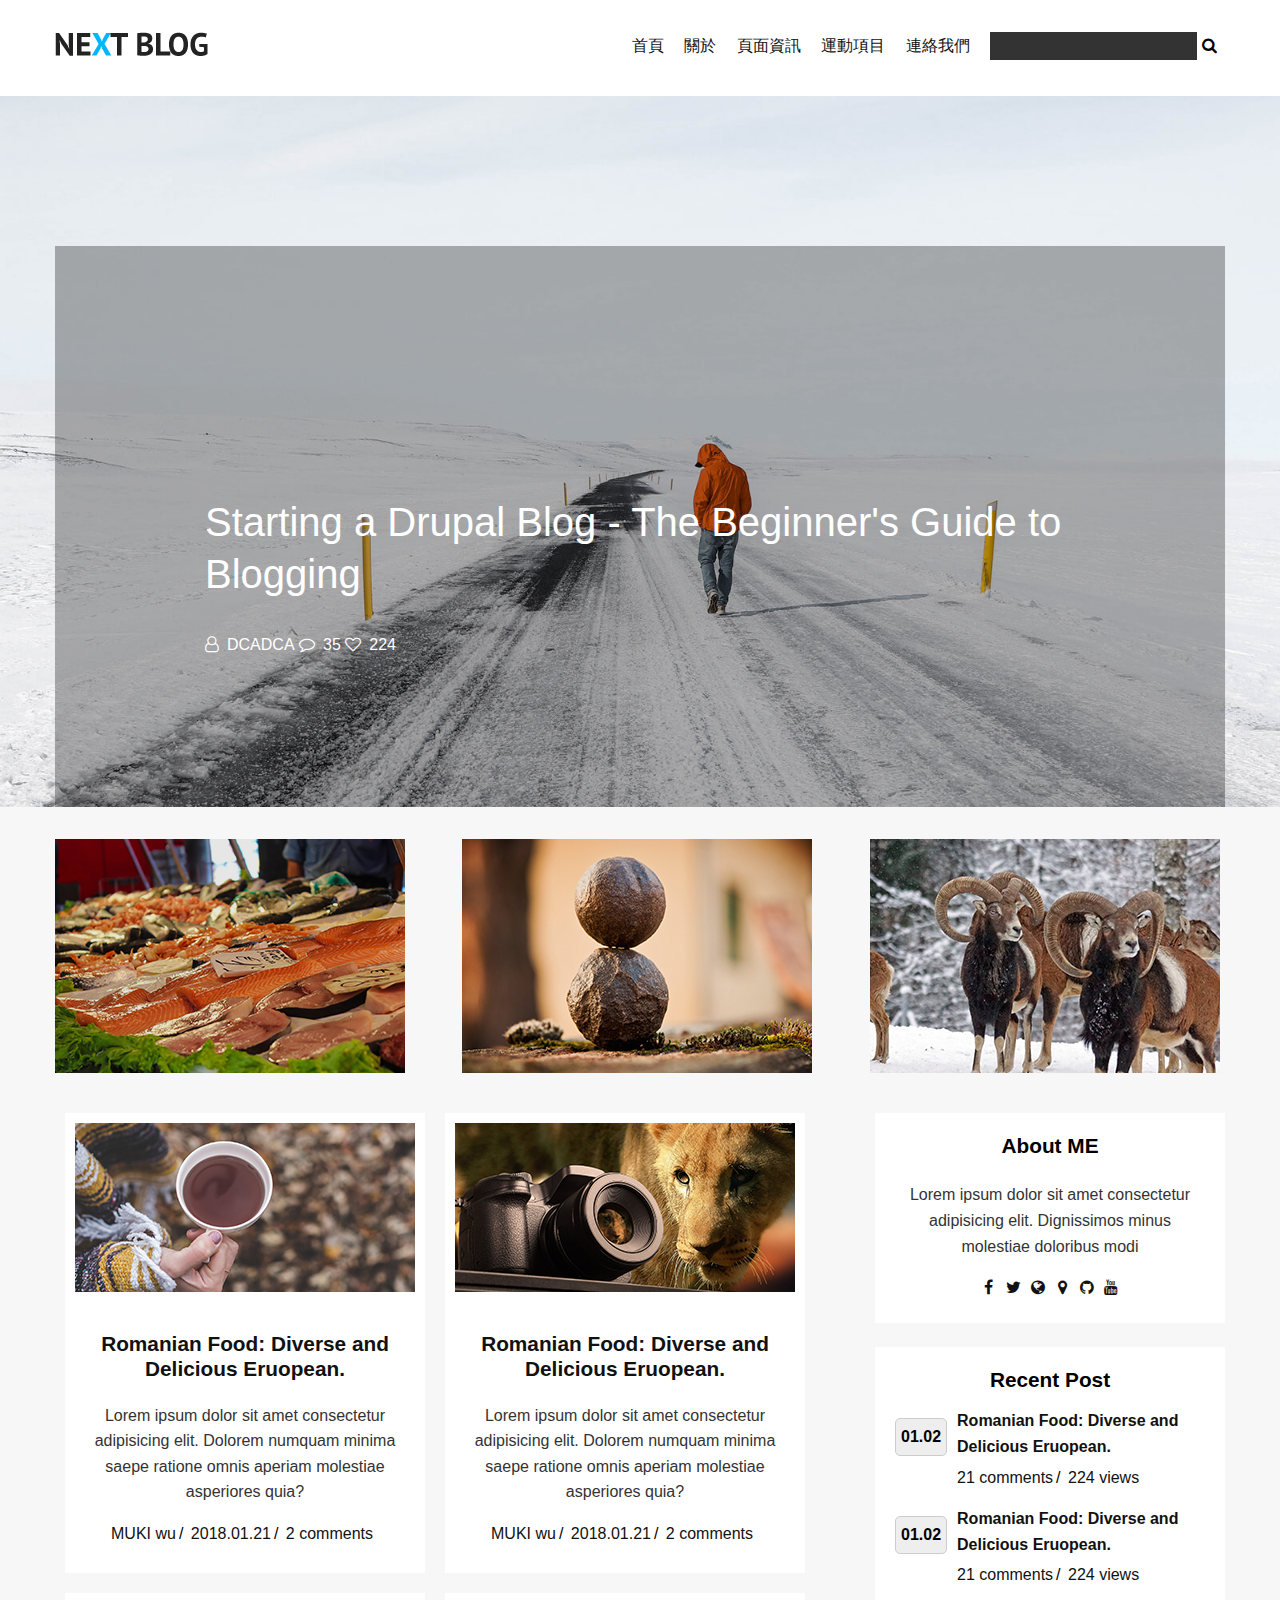
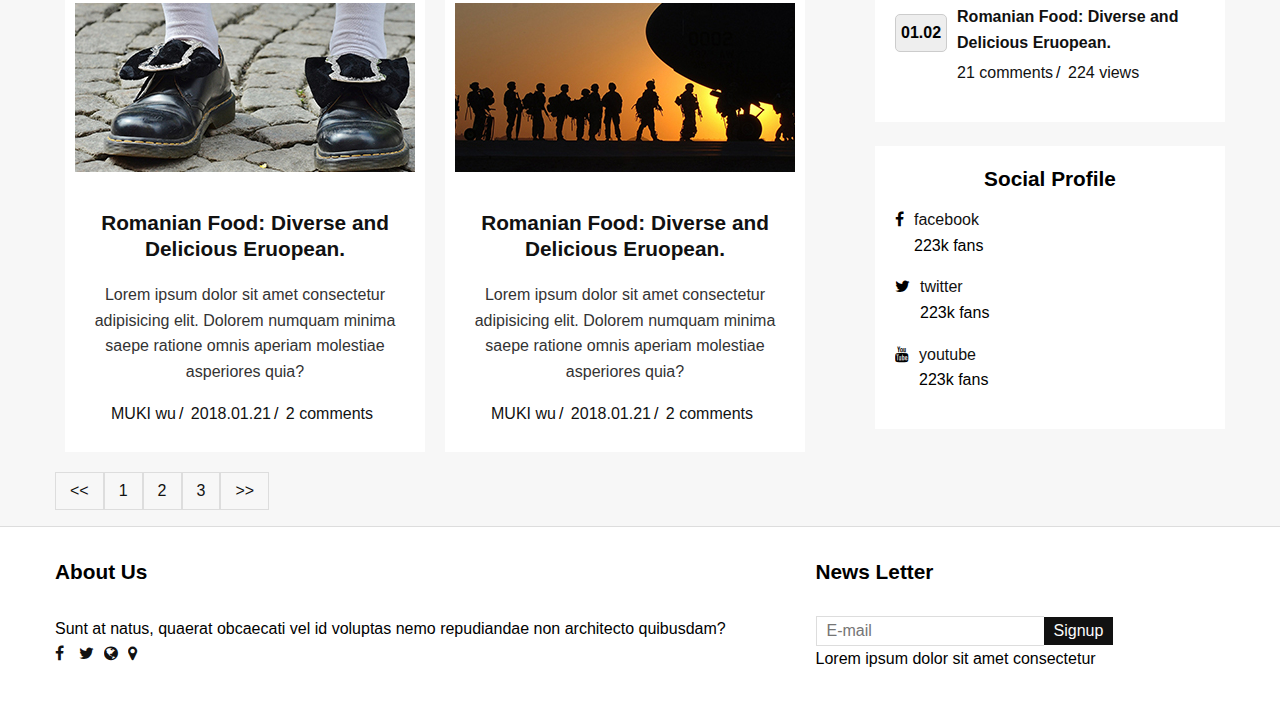
<file: index.html>
<!DOCTYPE html>
<html lang="en">
<head>
    <meta charset="UTF-8">
    <meta name="viewport" content="width=device-width, initial-scale=1.0">
		<meta http-equiv="X-UA-Compatible" content="ie=edge">
		<link rel="stylesheet" href="https://maxcdn.bootstrapcdn.com/font-awesome/4.7.0/css/font-awesome.min.css">
    <link rel="stylesheet" href="css/style.css">
    <title>Document</title>
</head>
<body>
	<header>
		<div class="container">
			
			<h1 class="logo">
				<a href="#">NEXT BLOG</a>
			</h1>

			<nav>
				<ul class="nav">
					<li><a href="#">首頁</a></li>
					<li><a href="#">關於</a></li>
					<li><a href="#">頁面資訊</a></li>
					<li><a href="#">運動項目</a></li>
					<li><a href="#">連絡我們</a></li>
					<li class="nav-search"><input type="search"><button><i class="fa fa-search" aria-hidden="true"></i></button></li>
				</ul>
			</nav>

		</div>
	</header>

	<section class="bg-header">
		<div class="container">
			<div class="panel panel-large">
				<h2 class="panel-title">
					<a href="#">Starting a Drupal Blog - The Beginner's Guide to Blogging</a>
				</h2>
				<ul class="panel-meta">
					<li class="name"><a href="#">DCADCA</a></li>
					<li class="comment"><a href="#">35</a></li>
					<li class="love"><a href="#">224</a></li>
				</ul>
			</div>
		</div>
	</section>

	<div class="container">

		<section class="main-header">
			<div class="panel panel-medium">
				<div class="panel-overlay"></div>
				<h2 class="panel-title">
					<a href="#">Starting a Drupal Blog - The Beginner's Guide to Blogging</a>
				</h2>
				<ul class="panel-meta">
					<li class="name"><a href="#">MUKI wu</a></li>
					<li class="comment"><a href="#">335</a></li>
					<li class="love"><a href="#">224</a></li>
				</ul>
			</div>

			<div class="panel panel-medium">
				<div class="panel-overlay"></div>
				<h2 class="panel-title">
					<a href="#">Starting a Drupal Blog - The Beginner's Guide to Blogging</a>
				</h2>
				<ul class="panel-meta">
					<li class="name"><a href="#">MUKI wu</a></li>
					<li class="comment"><a href="#">335</a></li>
					<li class="love"><a href="#">224</a></li>
				</ul>
			</div>
			<div class="panel panel-medium">
				<div class="panel-overlay"></div>
				<h2 class="panel-title">
					<a href="#">Starting a Drupal Blog - The Beginner's Guide to Blogging</a>
				</h2>
				<ul class="panel-meta">
					<li class="name"><a href="#">MUKI wu</a></li>
					<li class="comment"><a href="#">335</a></li>
					<li class="love"><a href="#">224</a></li>
				</ul>
			</div>
		</section>

		<div class="main">
			<article class="blog-post">
				<figure class="blog-post-img">
					<img src="img/article-post1.jpg" alt="">
				</figure>
				<h2 class="blog-post-title"><a href="#">Romanian Food: Diverse and Delicious Eruopean.</a></h2>
				<p class="entry">Lorem ipsum dolor sit amet consectetur adipisicing elit. Dolorem numquam minima saepe ratione omnis aperiam molestiae asperiores quia?</p>
				<ul class="blog-post-meta">
					<li><a href="#">MUKI wu</a></li>
					<li><a href="#">2018.01.21</a></li>
					<li><a href="#">2 comments</a></li>
				</ul>
			</article>
			<article class="blog-post">
				<figure class="blog-post-img">
					<img src="img/article-post2.jpg" alt="">
				</figure>
				<h2 class="blog-post-title"><a href="#">Romanian Food: Diverse and Delicious Eruopean.</a></h2>
				<p class="entry">Lorem ipsum dolor sit amet consectetur adipisicing elit. Dolorem numquam minima saepe ratione omnis aperiam molestiae asperiores quia?</p>
				<ul class="blog-post-meta">
					<li><a href="#">MUKI wu</a></li>
					<li><a href="#">2018.01.21</a></li>
					<li><a href="#">2 comments</a></li>
				</ul>
			</article>
			<article class="blog-post">
				<figure class="blog-post-img">
					<img src="img/article-post3.jpg" alt="">
				</figure>
				<h2 class="blog-post-title"><a href="#">Romanian Food: Diverse and Delicious Eruopean.</a></h2>
				<p class="entry">Lorem ipsum dolor sit amet consectetur adipisicing elit. Dolorem numquam minima saepe ratione omnis aperiam molestiae asperiores quia?</p>
				<ul class="blog-post-meta">
					<li><a href="#">MUKI wu</a></li>
					<li><a href="#">2018.01.21</a></li>
					<li><a href="#">2 comments</a></li>
				</ul>
			</article>
			<article class="blog-post">
				<figure class="blog-post-img">
					<img src="img/article-post4.jpg" alt="">
				</figure>
				<h2 class="blog-post-title"><a href="#">Romanian Food: Diverse and Delicious Eruopean.</a></h2>
				<p class="entry">Lorem ipsum dolor sit amet consectetur adipisicing elit. Dolorem numquam minima saepe ratione omnis aperiam molestiae asperiores quia?</p>
				<ul class="blog-post-meta">
					<li><a href="#">MUKI wu</a></li>
					<li><a href="#">2018.01.21</a></li>
					<li><a href="#">2 comments</a></li>
				</ul>
			</article>
		</div>

		<div class="sidebar">

			<div class="box">
				<div class="title">About ME</div>
				<p class="entry">Lorem ipsum dolor sit amet consectetur adipisicing elit. Dignissimos minus molestiae doloribus modi</p>
				<ul class="social-media">
					<li class="facebook"><a href="#">Facebook</a></li>
					<li class="twitter"><a href="#">Twitter</a></li>
					<li class="website"><a href="#">Website</a></li>
					<li class="location"><a href="#">Location</a></li>
					<li class="github"><a href="#">Github</a></li>
					<li class="youtube"><a href="#">Youtube</a></li>
				</ul>
			</div>

			<div class="box">
				<div class="title">Recent Post</div>
				<div class="box-hr-style">
					<div class="box-hr-left"><span>01.02</span></div>
					<div class="box-hr-right">
						<div class="blog-post-title"><a href="#">Romanian Food: Diverse and Delicious Eruopean.</a></div>
						<ul class="blog-post-meta">
							<li><a href="#">21 comments</a></li>
							<li><a href="#">224 views</a></li>
						</ul>
					</div>
				</div>
				<div class="box-hr-style">
					<div class="box-hr-left"><span>01.02</span></div>
					<div class="box-hr-right">
						<div class="blog-post-title"><a href="#">Romanian Food: Diverse and Delicious Eruopean.</a></div>
						<ul class="blog-post-meta">
							<li><a href="#">21 comments</a></li>
							<li><a href="#">224 views</a></li>
						</ul>
					</div>
				</div>
				<div class="box-hr-style">
					<div class="box-hr-left"><span>01.02</span></div>
					<div class="box-hr-right">
						<div class="blog-post-title"><a href="#">Romanian Food: Diverse and Delicious Eruopean.</a></div>
						<ul class="blog-post-meta">
							<li><a href="#">21 comments</a></li>
							<li><a href="#">224 views</a></li>
						</ul>
					</div>
				</div>
			</div>

			<div class="box">
				<div class="title">Social Profile</div>
				<div class="box-hr-style">
					<div class="box-hr-left">
							<i class="fa fa-facebook" aria-hidden="true"></i>
					</div>
					<div class="box-hr-right">
						<a href="#">facebook</a>
						<div class="social-media-text">223k fans</div>
					</div>
				</div>
				<div class="box-hr-style">
						<div class="box-hr-left">
								<i class="fa fa-twitter" aria-hidden="true"></i>
						</div>
						<div class="box-hr-right">
							<a href="#">twitter</a>
							<div class="social-media-text">223k fans</div>
						</div>
					</div>
					<div class="box-hr-style">
							<div class="box-hr-left">
									<i class="fa fa-youtube" aria-hidden="true"></i>
							</div>
							<div class="box-hr-right">
								<a href="#">youtube</a>
								<div class="social-media-text">223k fans</div>
							</div>
						</div>
			</div>

		</div>

		<ul class="page-navi">
			<li><a href="#"><<</a></li>
			<li><a href="#">1</a></li>
			<li><a href="#">2</a></li>
			<li><a href="#">3</a></li>
			<li><a href="#">>></a></li>
		</ul>
	</div>

	<footer>
		<div class="container">
			<div class="footer-1">
				<div class="box">
					<div class="title">About Us</div>
					<p class="entry">Sunt at natus, quaerat obcaecati vel id voluptas nemo repudiandae non architecto quibusdam?</p>
					<ul class="social-media">
						<li class="facebook"><a href="#">Facebook</a></li>
						<li class="twitter"><a href="#">Twitter</a></li>
						<li class="website"><a href="#">Website</a></li>
						<li class="location"><a href="#">Location</a></li>
					</ul>
				</div>
			</div>
			<div class="footer-2">
				<div class="box">
					<div class="title">News Letter</div>
					<div class="form-style-black"><input type="email" placeholder="E-mail"><button type="submit">Signup</button></div>
					<p class="entry">Lorem ipsum dolor sit amet consectetur</p>
				</div>
			</div>
		</div>
	</footer>

</body>
</html>
</file>
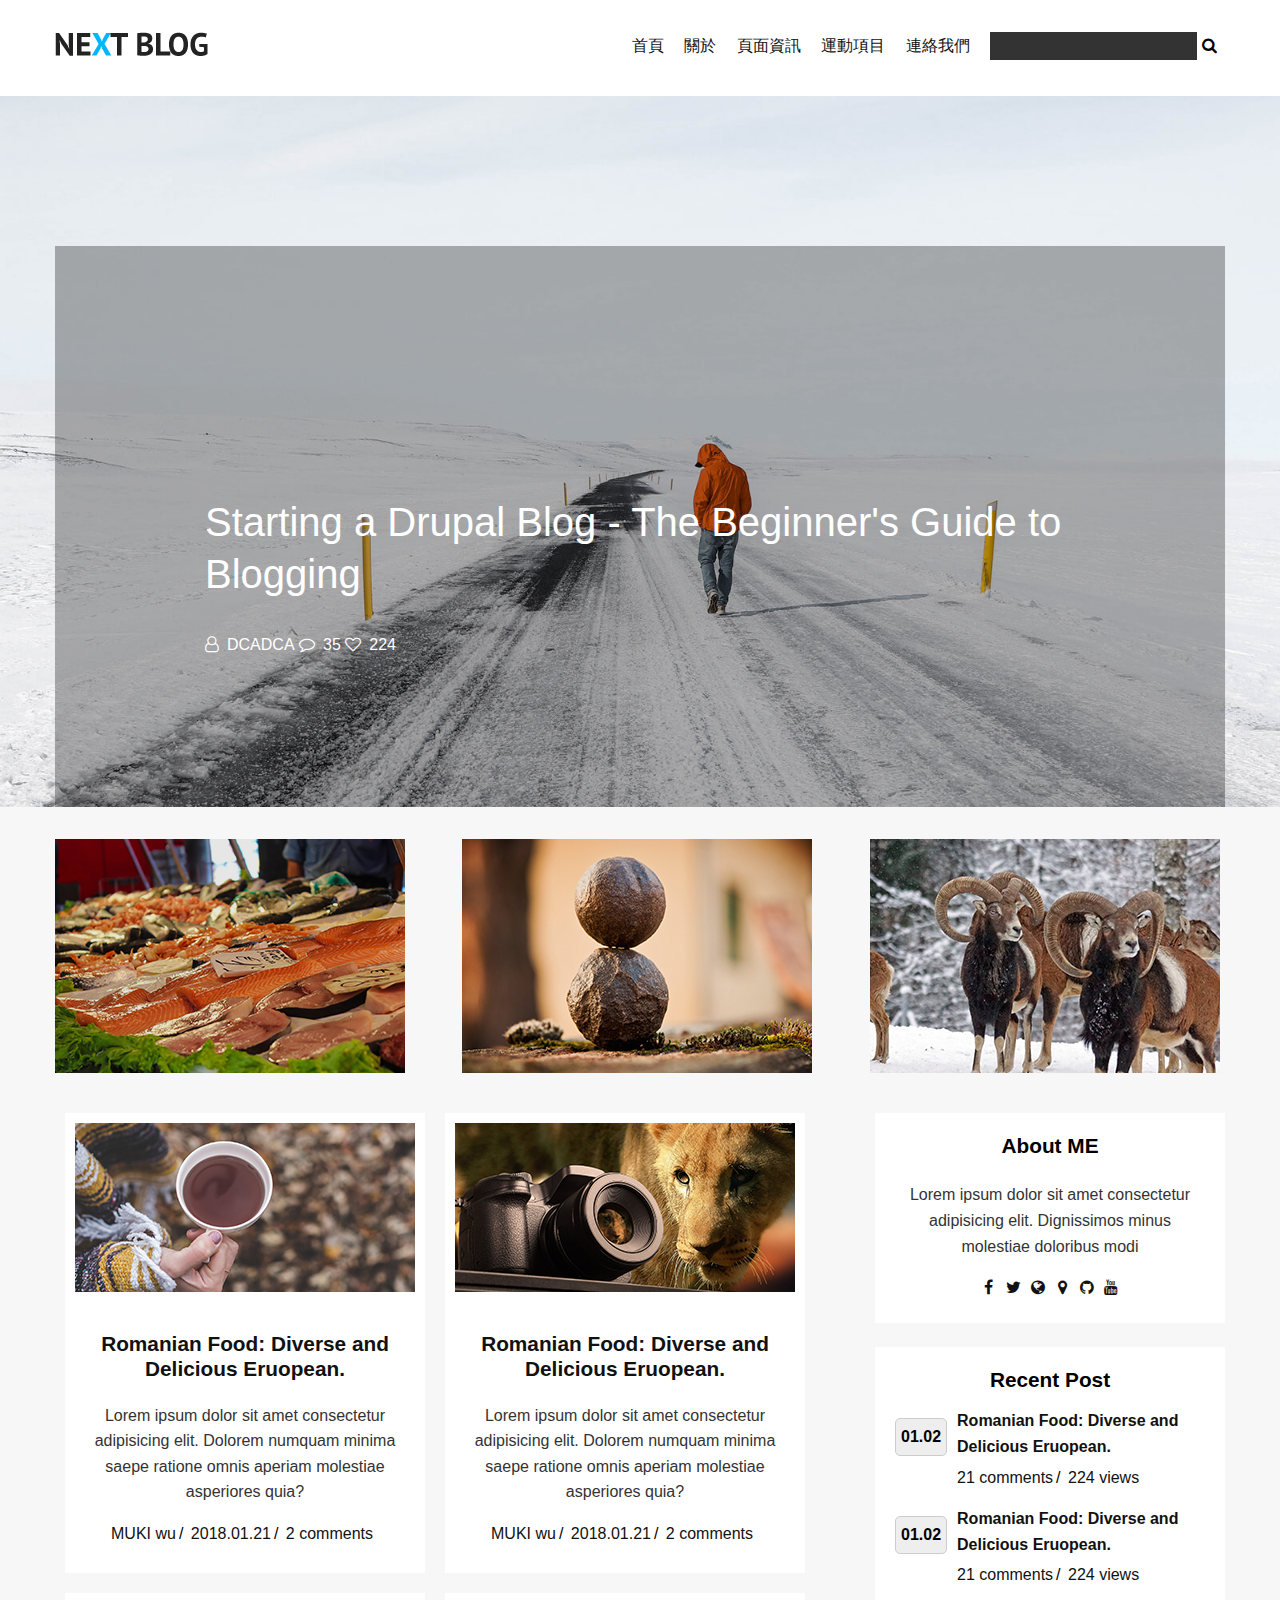
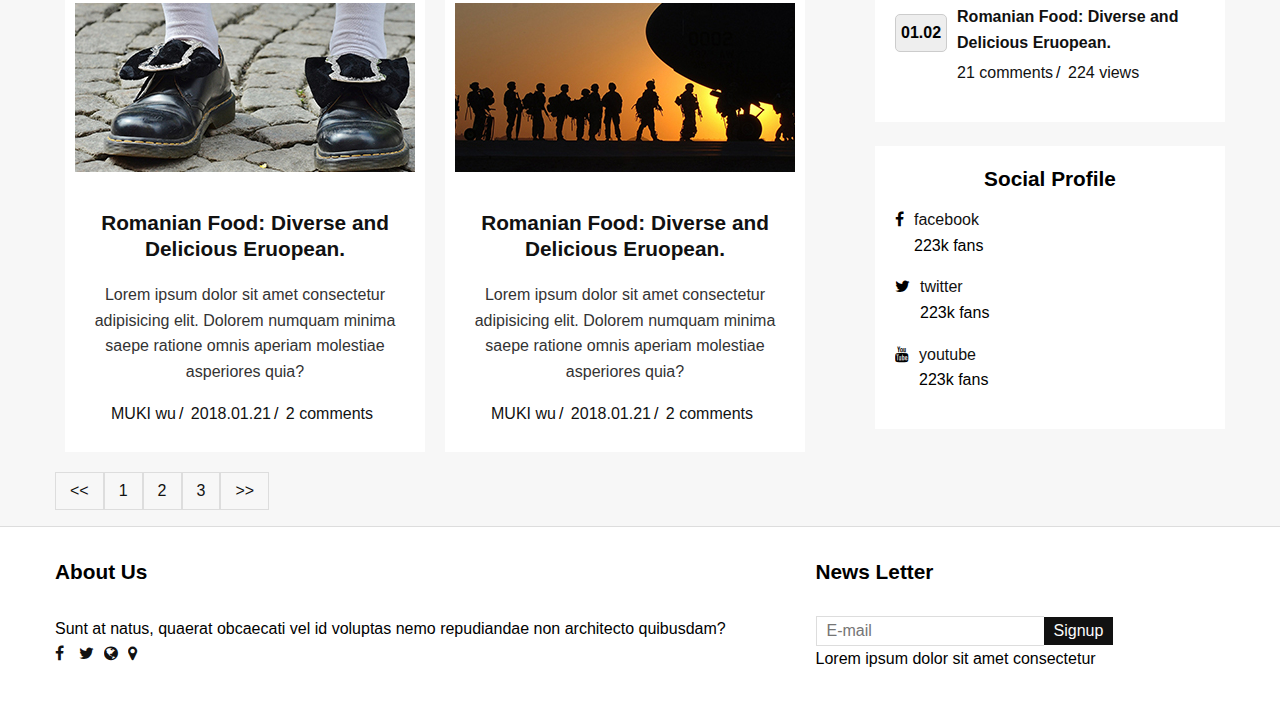
<file: test.html>
<!DOCTYPE html>
<html lang="en">
<head>
    <meta charset="UTF-8">
    <meta name="viewport" content="width=device-width, initial-scale=1.0">
                <meta http-equiv="X-UA-Compatible" content="ie=edge">
                <link rel="stylesheet" href="https://maxcdn.bootstrapcdn.com/font-awesome/4.7.0/css/font-awesome.min.css">
    <link rel="stylesheet" href="css/style.css">
    <title>Document</title>
</head>
<body>
        <header>
                <div class="container">

                        <h1 class="logo">
                                <a href="#">NEXT BLOG</a>
                        </h1>

                        <nav>
                                <ul class="nav">
                                        <li><a href="#">首頁</a></li>
                                        <li><a href="#">關於</a></li>
                                        <li><a href="#">頁面資訊</a></li>
                                        <li><a href="#">運動項目</a></li>
                                        <li><a href="#">連絡我們</a></li>
                                        <li class="nav-search"><input type="search"><button><i class="fa fa-search" aria-hidden="true"></i></button></li>
                                </ul>
                        </nav>

                </div>
        </header>

        <section class="bg-header">
                <div class="container">
                        <div class="panel panel-large">
                                <h2 class="panel-title">
                                        <a href="#">Starting a Drupal Blog - The Beginner's Guide to Blogging</a>
                                </h2>
                                <ul class="panel-meta">
                                        <li class="name"><a href="#">DCADCA</a></li>
                                        <li class="comment"><a href="#">35</a></li>
                                        <li class="love"><a href="#">224</a></li>
                                </ul>
                        </div>
                </div>
        </section>

        <div class="container">

                <section class="main-header">
                        <div class="panel panel-medium">
                                <div class="panel-overlay"></div>
                                <h2 class="panel-title">
                                        <a href="#">Starting a Drupal Blog - The Beginner's Guide to Blogging</a>
                                </h2>
                                <ul class="panel-meta">
                                        <li class="name"><a href="#">MUKI wu</a></li>
                                        <li class="comment"><a href="#">335</a></li>
                                        <li class="love"><a href="#">224</a></li>
                                </ul>
                        </div>

                        <div class="panel panel-medium">
                                <div class="panel-overlay"></div>
                                <h2 class="panel-title">
                                        <a href="#">Starting a Drupal Blog - The Beginner's Guide to Blogging</a>
                                </h2>
                                <ul class="panel-meta">
                                        <li class="name"><a href="#">MUKI wu</a></li>
                                        <li class="comment"><a href="#">335</a></li>
                                        <li class="love"><a href="#">224</a></li>
                                </ul>
                        </div>
                        <div class="panel panel-medium">
                                <div class="panel-overlay"></div>
                                <h2 class="panel-title">
                                        <a href="#">Starting a Drupal Blog - The Beginner's Guide to Blogging</a>
                                </h2>
                                <ul class="panel-meta">
                                        <li class="name"><a href="#">MUKI wu</a></li>
                                        <li class="comment"><a href="#">335</a></li>
                                        <li class="love"><a href="#">224</a></li>
                                </ul>
                        </div>
                </section>

                <div class="main">
                        <article class="blog-post">
                                <figure class="blog-post-img">
                                        <img src="img/article-post1.jpg" alt="">
                                </figure>
                                <h2 class="blog-post-title"><a href="#">Romanian Food: Diverse and Delicious Eruopean.</a></h2>
                                <p class="entry">Lorem ipsum dolor sit amet consectetur adipisicing elit. Dolorem numquam minima saepe ratione omnis aperiam molestiae asperiores quia?</p>
                                <ul class="blog-post-meta">
                                        <li><a href="#">MUKI wu</a></li>
                                        <li><a href="#">2018.01.21</a></li>
                                        <li><a href="#">2 comments</a></li>
                                </ul>
                        </article>
                        <article class="blog-post">
                                <figure class="blog-post-img">
                                        <img src="img/article-post2.jpg" alt="">
                                </figure>
                                <h2 class="blog-post-title"><a href="#">Romanian Food: Diverse and Delicious Eruopean.</a></h2>
                                <p class="entry">Lorem ipsum dolor sit amet consectetur adipisicing elit. Dolorem numquam minima saepe ratione omnis aperiam molestiae asperiores quia?</p>
                                <ul class="blog-post-meta">
                                        <li><a href="#">MUKI wu</a></li>
                                        <li><a href="#">2018.01.21</a></li>
                                        <li><a href="#">2 comments</a></li>
                                </ul>
                        </article>
                        <article class="blog-post">
                                <figure class="blog-post-img">
                                        <img src="img/article-post3.jpg" alt="">
                                </figure>
                                <h2 class="blog-post-title"><a href="#">Romanian Food: Diverse and Delicious Eruopean.</a></h2>
                                <p class="entry">Lorem ipsum dolor sit amet consectetur adipisicing elit. Dolorem numquam minima saepe ratione omnis aperiam molestiae asperiores quia?</p>
                                <ul class="blog-post-meta">
                                        <li><a href="#">MUKI wu</a></li>
                                        <li><a href="#">2018.01.21</a></li>
                                        <li><a href="#">2 comments</a></li>
                                </ul>
                        </article>
                        <article class="blog-post">
                                <figure class="blog-post-img">
                                        <img src="img/article-post4.jpg" alt="">
                                </figure>
                                <h2 class="blog-post-title"><a href="#">Romanian Food: Diverse and Delicious Eruopean.</a></h2>
                                <p class="entry">Lorem ipsum dolor sit amet consectetur adipisicing elit. Dolorem numquam minima saepe ratione omnis aperiam molestiae asperiores quia?</p>
                                <ul class="blog-post-meta">
                                        <li><a href="#">MUKI wu</a></li>
                                        <li><a href="#">2018.01.21</a></li>
                                        <li><a href="#">2 comments</a></li>
                                </ul>
                        </article>
                </div>

                <div class="sidebar">

                        <div class="box">
                                <div class="title">About ME</div>
                                <p class="entry">Lorem ipsum dolor sit amet consectetur adipisicing elit. Dignissimos minus molestiae doloribus modi</p>
                                <ul class="social-media">
                                        <li class="facebook"><a href="#">Facebook</a></li>
                                        <li class="twitter"><a href="#">Twitter</a></li>
                                        <li class="website"><a href="#">Website</a></li>
                                        <li class="location"><a href="#">Location</a></li>
                                        <li class="github"><a href="#">Github</a></li>
                                        <li class="youtube"><a href="#">Youtube</a></li>
                                </ul>
                        </div>

                        <div class="box">
                                <div class="title">Recent Post</div>
                                <div class="box-hr-style">
                                        <div class="box-hr-left"><span>01.02</span></div>
                                        <div class="box-hr-right">
                                                <div class="blog-post-title"><a href="#">Romanian Food: Diverse and Delicious Eruopean.</a></div>
                                                <ul class="blog-post-meta">
                                                        <li><a href="#">21 comments</a></li>
                                                        <li><a href="#">224 views</a></li>
                                                </ul>
                                        </div>
                                </div>
                                <div class="box-hr-style">
                                        <div class="box-hr-left"><span>01.02</span></div>
                                        <div class="box-hr-right">
                                                <div class="blog-post-title"><a href="#">Romanian Food: Diverse and Delicious Eruopean.</a></div>
                                                <ul class="blog-post-meta">
                                                        <li><a href="#">21 comments</a></li>
                                                        <li><a href="#">224 views</a></li>
                                                </ul>
                                        </div>
                                </div>
                                <div class="box-hr-style">
                                        <div class="box-hr-left"><span>01.02</span></div>
                                        <div class="box-hr-right">
                                                <div class="blog-post-title"><a href="#">Romanian Food: Diverse and Delicious Eruopean.</a></div>
                                                <ul class="blog-post-meta">
                                                        <li><a href="#">21 comments</a></li>
                                                        <li><a href="#">224 views</a></li>
                                                </ul>
                                        </div>
                                </div>
                        </div>

                        <div class="box">
                                <div class="title">Social Profile</div>
                                <div class="box-hr-style">
                                        <div class="box-hr-left">
                                                        <i class="fa fa-facebook" aria-hidden="true"></i>
                                        </div>
                                        <div class="box-hr-right">
                                                <a href="#">facebook</a>
                                                <div class="social-media-text">223k fans</div>
                                        </div>
                                </div>
                                <div class="box-hr-style">
                                                <div class="box-hr-left">
                                                                <i class="fa fa-twitter" aria-hidden="true"></i>
                                                </div>
                                                <div class="box-hr-right">
                                                        <a href="#">twitter</a>
                                                        <div class="social-media-text">223k fans</div>
                                                </div>
                                        </div>
                                        <div class="box-hr-style">
                                                        <div class="box-hr-left">
                                                                        <i class="fa fa-youtube" aria-hidden="true"></i>
                                                        </div>
                                                        <div class="box-hr-right">
                                                                <a href="#">youtube</a>
                                                                <div class="social-media-text">223k fans</div>
                                                        </div>
                                                </div>
                        </div>

                </div>

                <ul class="page-navi">
                        <li><a href="#"><<</a></li>
                        <li><a href="#">1</a></li>
                        <li><a href="#">2</a></li>
                        <li><a href="#">3</a></li>
                        <li><a href="#">>></a></li>
                </ul>
        </div>

        <footer>
                <div class="container">
                        <div class="footer-1">
                                <div class="box">
                                        <div class="title">About Us</div>
                                        <p class="entry">Sunt at natus, quaerat obcaecati vel id voluptas nemo repudiandae non architecto quibusdam?</p>
                                        <ul class="social-media">
                                                <li class="facebook"><a href="#">Facebook</a></li>
                                                <li class="twitter"><a href="#">Twitter</a></li>
                                                <li class="website"><a href="#">Website</a></li>
                                                <li class="location"><a href="#">Location</a></li>
                                        </ul>
                                </div>
                        </div>
                        <div class="footer-2">
                                <div class="box">
                                        <div class="title">News Letter</div>
                                        <div class="form-style-black"><input type="email" placeholder="E-mail"><button type="submit">Signup</button></div>
                                        <p class="entry">Lorem ipsum dolor sit amet consectetur</p>
                                </div>
                        </div>
                </div>
        </footer>

</body>
</html>
</file>
<file: css/style.css>
/*=== RESET 重置 ===*/

* {
    margin: 0;
    padding: 0;
      }
  ol, ul, li {
    list-style: none;
    }
  img {
      border: 0;
  }
  h1, h2, h3, h4, h5, h6 {
      font-size: 100%;
      font-weight: normal;
  }
  strong, em, b, i {
      font-weight: normal;
      font-style: normal;
  }
  input, button, textarea, select, option {
      font-family: inherit;
      font-size: inherit;
      font-style: inherit;
      font-weight: inherit;
  }
  
  /*=== BASE 基本樣式 ===*/
  
  body {
      background: #f7f7f7;
      font-family: "微軟正黑體", arial, sans-serif;
      font-size: 16px;
      line-height: 160%;
      color: #000;
  }
  
  a {
      color: #111;
      text-decoration: none;
      transition: color .5s ease;
  }
  
  a:hover {
      color: #007bff;
  }
  
  /*=== debug ===*/
  
  /* * {border: 1px solid #000;} */
  body {border: 0;}
  
  /*=== LAYOUT 版面 ===*/
  
  .container {
      width: 1170px;
      margin: 0 auto;
  }
  
  header {
      background: #fff;
      padding: 2em 0;
      overflow: hidden;
  }
  
  .bg-header {
      background: url("../img/slider-bg.jpg") 50% 50% no-repeat;
      background-size: cover;
      padding-top: 150px;
  }
  
  .main-header {
      padding: 2em 0;
  }
  
  .main {
      float: left;
      width: 820px;
  }
  
  .sidebar {
      float: left;
      width: 350px;
  }
  
  footer {
      background: #fff;
      border-top: 1px solid #ddd;
      overflow: hidden;
      padding: 2em 0;
  }
  
  .footer-1 {
      float: left;
      width: 65%;
  }
  
  .footer-2 {
      float: left;
      width: 35%;
  }
  
  /*=== COMPONENT 元件 ===*/
  
  .logo {
      float: left;
  }
  
  .logo a {
      display: inline-block;
      width: 153px;
      height: 24px;
      background: url("../img/logo.png") 0 0 no-repeat;
      text-indent: 154px;
      white-space: nowrap;
      overflow: hidden;
  }
  
  nav {
      float: right;
  }
  
  nav li {
      display: inline-block;
      margin: 0 .5em;
  }
  
  .nav-search input {
      border: 0;
      background: #333;
      color: #f1f1f1;
      padding: 5px 0;
  }
  
  .nav-search button {
      border: 0;
      background: transparent;
      padding: 5px 0;
      margin-left: 5px;
  }
  
  .form-style-black input {
      border: 1px solid #ddd;
      border-right: 0;
      padding: 5px 10px;
  }
  
  .form-style-black button {
      background: #111;
      border: 0;
      color: #fdfdfd;
      padding: 5px 10px;
  }
  
  
  /*=== MODULE 模組 ===*/
  
  .panel a {
      color: #fff;
  }
  
  .panel .panel-meta li {
      display: inline-block;
  }
  
  .panel-meta li::before {
      font-family: fontAwesome;
      display: inlne-block;
      color: #fff;
      margin-right: .5em;
  }
  
  .panel-meta .name::before {content: "\f2c0";}
  .panel-meta .comment::before {content: "\f0e5";}
  .panel-meta .love::before {content: "\f08a";}
  
  .panel-large {
      background: rgba(0,0,0, .3);
      padding: 250px 150px 150px 150px;
  }
  
  .panel-large .panel-title {
      font-size: 2.5em;
      line-height: 130%;
  }
  
  .panel-large .panel-meta {
      margin-top: 2em;
  }
  
  .panel-medium {
      width: 350px;
      height: 234px;
      display: inline-block;
      position: relative;
  }
  
  .panel-medium:hover {
      cursor: pointer;
  }
  
  .main-header .panel-medium:nth-child(1) {
      background: url("../img/media-post1.jpg") 0 0 no-repeat;
  }
  
  .main-header .panel-medium:nth-child(2) {
      background: url("../img/media-post2.jpg") 0 0 no-repeat;
      margin: 0 53px;
  }
  
  .main-header .panel-medium:nth-child(3) {
      background: url("../img/media-post3.jpg") 0 0 no-repeat;
  }
  
  .panel-overlay {
      width: 350px;
      height: 234px;
      transition: background .5s ease;
  }
  
  .panel-medium:hover .panel-overlay {
      background: rgba(0,0,0, .5);
  }
  
  .panel-medium .panel-title {
      position: absolute;
      top: 120px;
      padding: 0 1.5em;
  }
  
  .panel-medium .panel-meta {
      position: absolute;
      top: 130px;
      padding: 0 1.5em;
      margin-top: 3em;
  }
  
  .panel-medium .panel-title, .panel-medium .panel-meta {
      opacity: 0;
      transition: opacity .5s ease;
  }
  
  .panel-medium:hover .panel-title, .panel-medium:hover .panel-meta {
      opacity: 1;
  }
  
  
  
  .blog-post {
      background: #fff;
      float: left;
      width: 340px;
      margin: 0 10px 20px;
      padding: 10px;
  }
  
  .blog-post-title {
      font-weight: bold;
      font-size: 1.3em;
      text-align: center;
      margin: 1.5em 0 1em 0;
  }
  
  .blog-post .entry {
      text-align: center;
      color: #333;
  }
  
  .blog-post-meta {
      margin: 1em 0;
      text-align: center;
  }
  
  .blog-post-meta li {
      display: inline-block;
  }
  
  .blog-post-meta li::after {
      content: "/";
      display: inline-block;
      margin: 0 3px;
  }
  
  .blog-post-meta li:last-child::after {
      content: "";
  }
  
  
  .sidebar .box {
      background: #fff;
      padding: 20px;
      margin-bottom: 1.5em;
  }
  
  .sidebar .box .title {
      font-weight: bold;
      font-size: 1.3em;
      text-align: center;
  }
  
  .sidebar .box .entry {
      text-align: center;
      margin: 1.5em 0 1em 0;
      color: #333;
  }
  
  
  .social-media {
      text-align: center;
  }
  
  .social-media li {
      display: inline-block;
  }
  
  .social-media li a {
      display: inline-block;
      width: 20px;
      height: 20px;
      overflow: hidden;
  }
  
  .social-media li a::before {
      font-family: fontAwesome;
      display: inline-block;
  }
  
  .social-media li.facebook a::before { content: "\f09a"}
  .social-media li.twitter a::before { content: "\f099"}
  .social-media li.website a::before { content: "\f0ac"}
  .social-media li.location a::before { content: "\f041"}
  .social-media li.github a::before { content: "\f09b"}
  .social-media li.youtube a::before { content: "\f167"}
  
  .box-hr-style {
      overflow: hidden;
      margin: 1em 0;
  }
  
  .box-hr-left {
      float: left;
  }
  
  .box-hr-left span {
      display: inline-block;
      border: 1px solid #ccc;
      background: #eee;
      padding: 5px;
      font-weight: bold;
      border-radius: 5px;
      margin-top: 10px;
  }
  
  .box-hr-right {
      float: left;
      width: 240px;
      margin-left: 10px;
  }
  
  .box-hr-right .blog-post-title {
      font-size: 16px;
      text-align: left;
      margin: 0 0 5px 0;
  }
  
  .box-hr-right .blog-post-meta {
      text-align: left;
      margin: 0;
  }
  
  
  .page-navi {
      clear: both;
      overflow: hidden;
      margin-bottom: 1em;
  }
  
  .page-navi li {
      float: left;
  }
  
  .page-navi a {
      display: inline-block;
      border: 1px solid #ddd;
      padding: 5px 14px;
  }
  
  
  
  footer .title {
      font-weight: bold;
      font-size: 1.3em;
      margin-bottom: 1.5em;
  }
  
  footer .social-media {
      text-align: left;
  }
</file>
